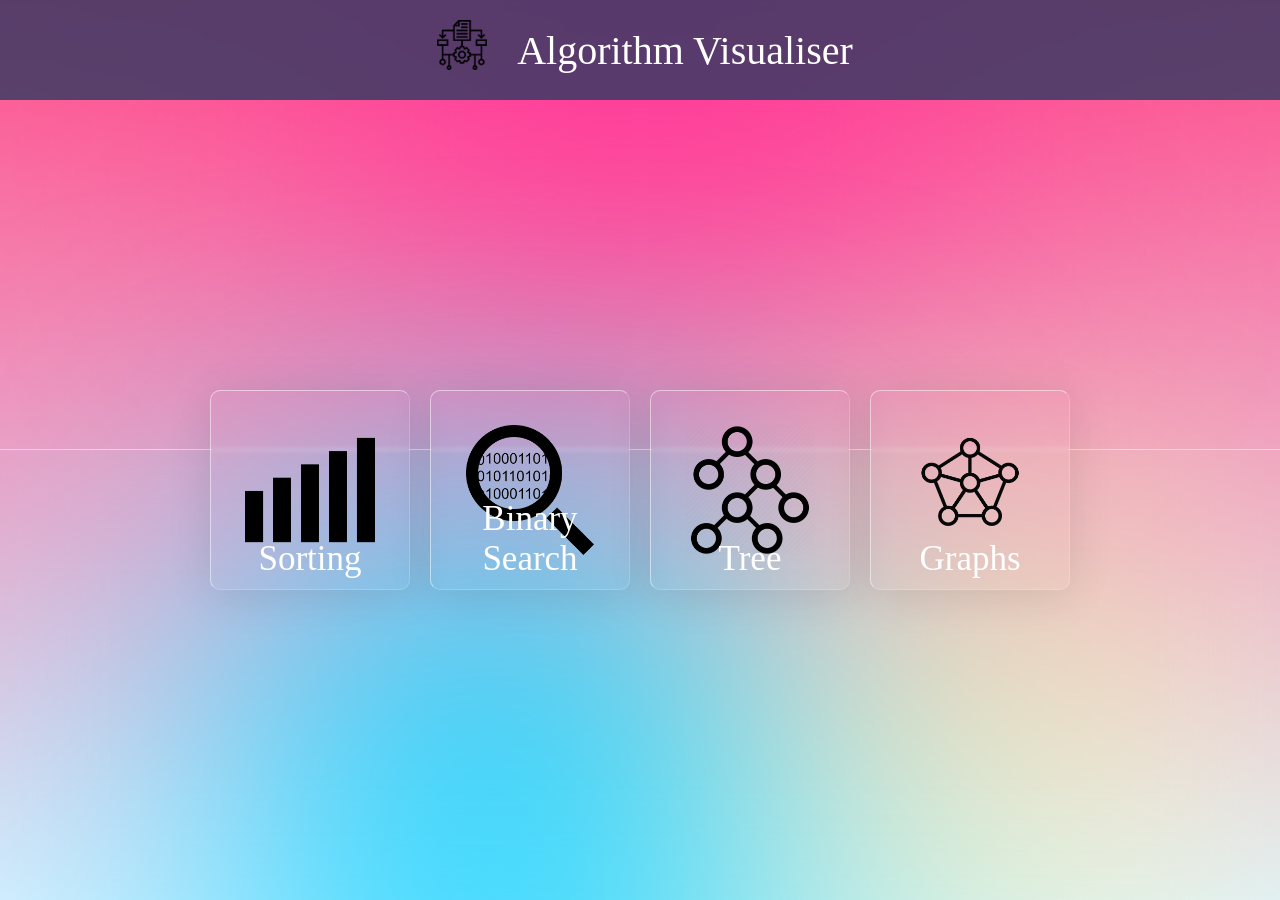
<file: index.html>
<!DOCTYPE html>
<html lang="en">
<head>
    <meta charset="UTF-8">
    <meta http-equiv="X-UA-Compatible" content="IE=edge">
    <meta name="viewport" content="width=device-width, initial-scale=1.0">
    <link rel="stylesheet" href="style.css">
    <title>Algo Vis</title>
</head>
<body>
      <div class="head">
          <div id="logo"><img src="icon.png" height="50px" width="50px" alt="logo"></div>
        <div class="text">Algorithm Visualiser</div></div>
      <div class="box">
        <div class="color"></div>
        <div class="color"></div>
        <div class="color"></div>
        <div class="ul">
          <div class="grid">
            <img src="sort.png" class="bsearch" height="130px" width="130px">
            <a href="sorting/sorting.html">Sorting</a>
        </div>
        <div class="grid">
          <img src="binary.png" class="bsearch" height="130px" width="130px">
          <a href="binary search/bsearch.html">Binary Search</a>
      </div>
      <div class="grid">
        <img src="tree.png" class="bsearch" height="130px" width="130px">
        <a href="Tree Traversal/tree.html">Tree</a>
    </div>
    <div class="grid">
        <img src="graph.png" class="bsearch" height="130px" width="130px">
        <a href="Graph Algorithms/graph.html">Graphs</a>
    </div>
        </div>
      </div>
      
</body>
</html>
</file>
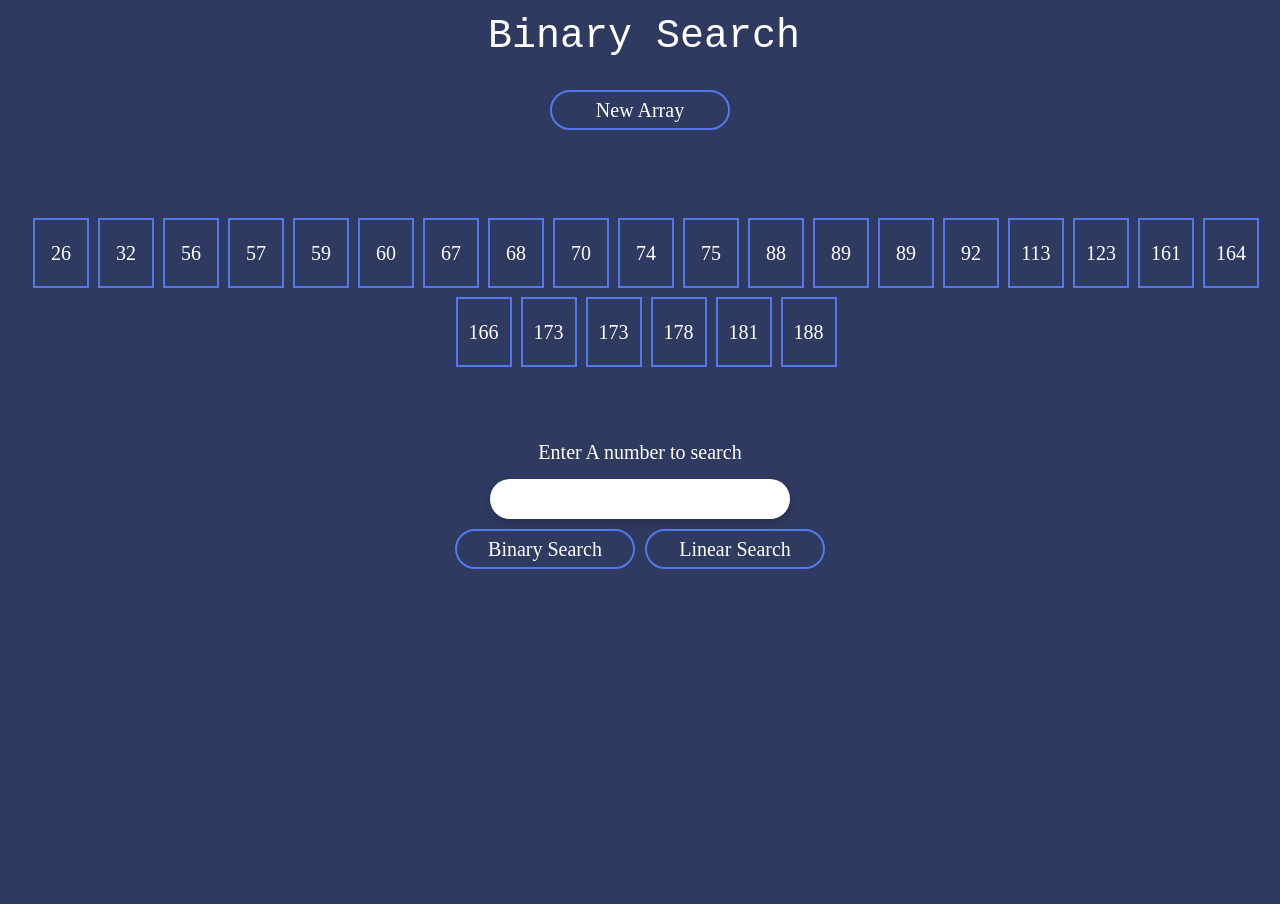
<file: binary search/bsearch.html>
<!DOCTYPE html>
<html lang="en">
<head>
    <meta charset="UTF-8">
    <meta http-equiv="X-UA-Compatible" content="IE=edge">
    <meta name="viewport" content="width=device-width, initial-scale=1.0">
    <link rel="stylesheet" href="bsearch.css">
    <title>Binary search</title>
</head>
<body>
       <div class="head">Binary Search</div>
       <div class="but">
       <div class="button" id="narray">New Array</div>
       
</div>
       <div id="array"></div>
       <div id="output"></div>
       <div class="input">
           <div class="text">Enter A number to search</div>
           <input id="num" type="number" ></div>
       <div class="but">
           <div class="button" id="bsearch">Binary Search</div>
           <div class="button" id="lsearch">Linear Search</div>
    </div>
    <script src="bsearch.js"></script>
</body>
</html>
</file>
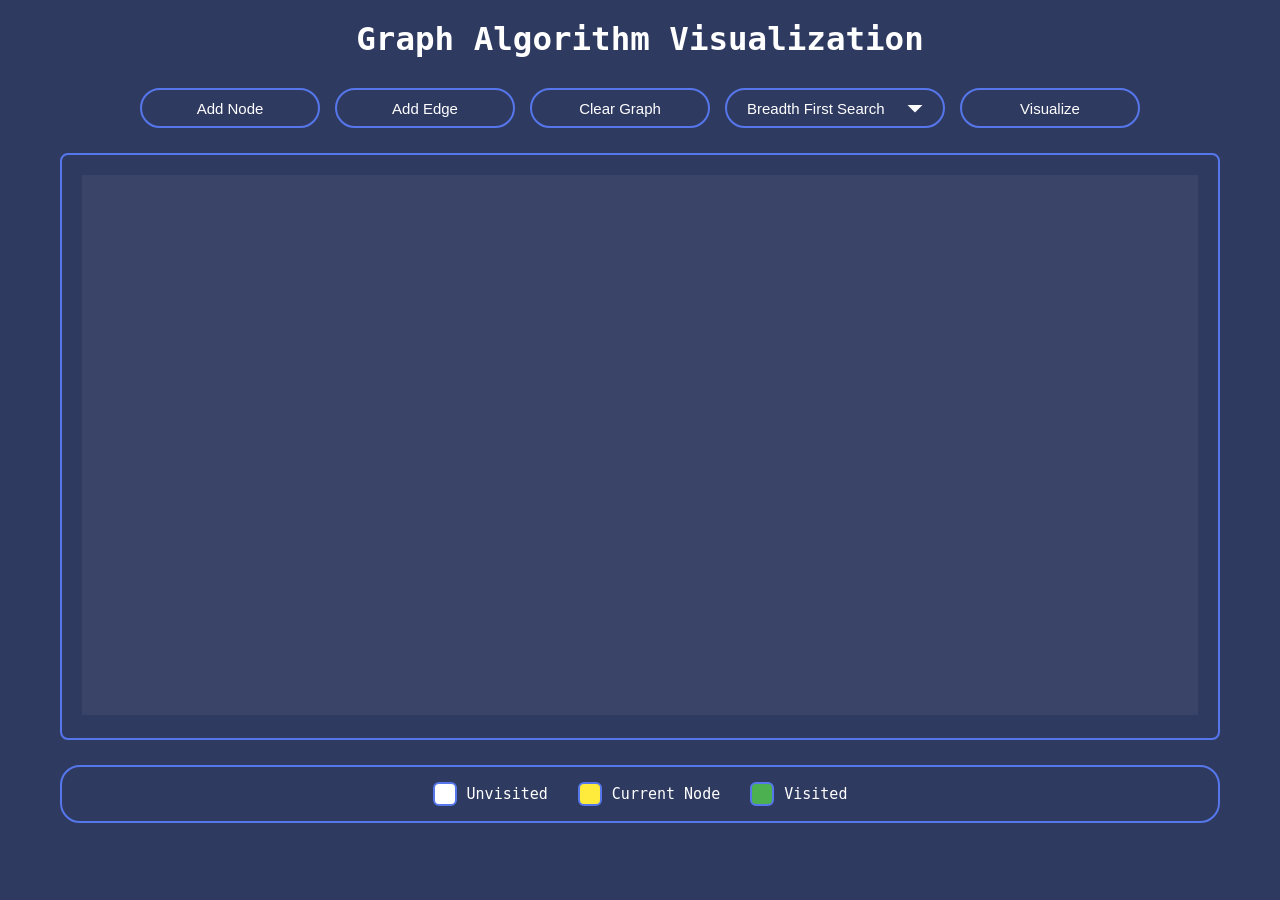
<file: Graph Algorithms/graph.html>
<!DOCTYPE html>
<html lang="en">
<head>
    <meta charset="UTF-8">
    <meta name="viewport" content="width=device-width, initial-scale=1.0">
    <title>Graph Algorithm Visualization</title>
    <link rel="stylesheet" href="graph.css">
</head>
<body>
    <div class="container">
        <h1>Graph Algorithm Visualization</h1>
        <div class="controls">
            <button id="addNodeBtn">Add Node</button>
            <button id="addEdgeBtn">Add Edge</button>
            <button id="clearBtn">Clear Graph</button>
            <select id="algorithm">
                <option value="bfs">Breadth First Search</option>
                <option value="dfs">Depth First Search</option>
            </select>
            <button id="visualizeBtn">Visualize</button>
        </div>
        <div class="graph-container">
            <canvas id="graphCanvas"></canvas>
        </div>
        <div class="legend">
            <div class="legend-item">
                <div class="color-box unvisited"></div>
                <span>Unvisited</span>
            </div>
            <div class="legend-item">
                <div class="color-box current"></div>
                <span>Current Node</span>
            </div>
            <div class="legend-item">
                <div class="color-box visited"></div>
                <span>Visited</span>
            </div>
        </div>
    </div>
    <script src="graph.js"></script>
</body>
</html>
</file>
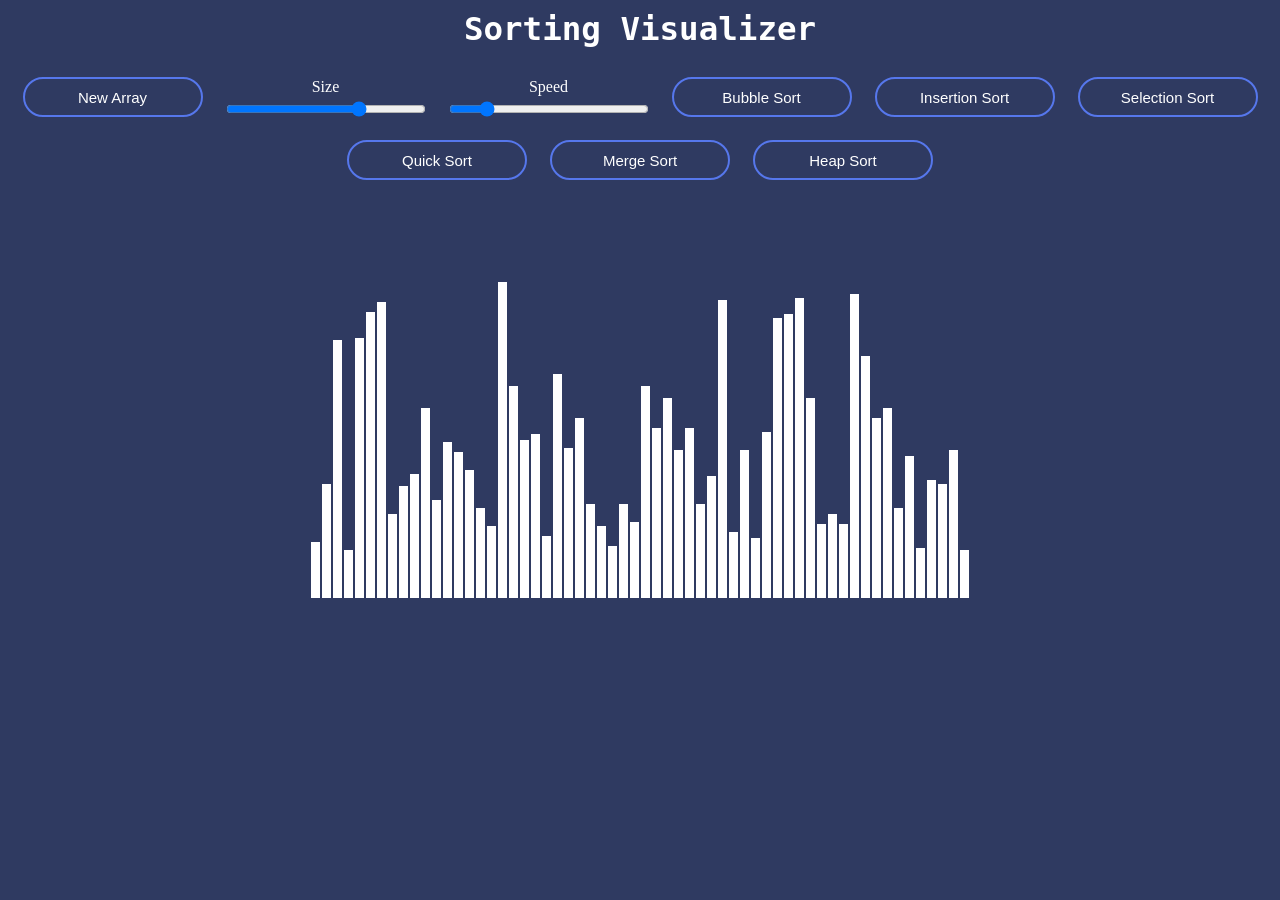
<file: sorting/sorting.html>
<!DOCTYPE html>
<html lang="en">
<head>
    <meta charset="UTF-8">
    <meta http-equiv="X-UA-Compatible" content="IE=edge">
    <meta name="viewport" content="width=device-width, initial-scale=1.0">
    <link rel="stylesheet" href="sorting.css">
    <title>sort</title>
</head>
<body>
    <div class="heading"><h1>Sorting Visualizer</h1></div>
    <div class="head">
        <button id="newarray" class="new">New Array</button>
        <span id="size">Size
            <input id="Size" type="range" min="5" max="100" step="1" value="70">
        </span>
        <span id="Speed">Speed
            <input id="speed" type="range" min="10" max="310" stepdown="10" value="60">
        </span>
        <button id="bubsort" class="but">Bubble Sort</button>
        <button class="but" id="insort">Insertion Sort</button>
        <button class="but" id="sesort">Selection Sort</button>
        <button class="but" id="qsort" >Quick Sort</button>
        <button class="but" id="msort">Merge Sort</button>
        <button class="but" id="hsort">Heap Sort</button>
        
    </div>
    <div class="bars" id="bars">

    </div>
    <script src="sorting.js"></script>
    
</body>
</html>
</file>
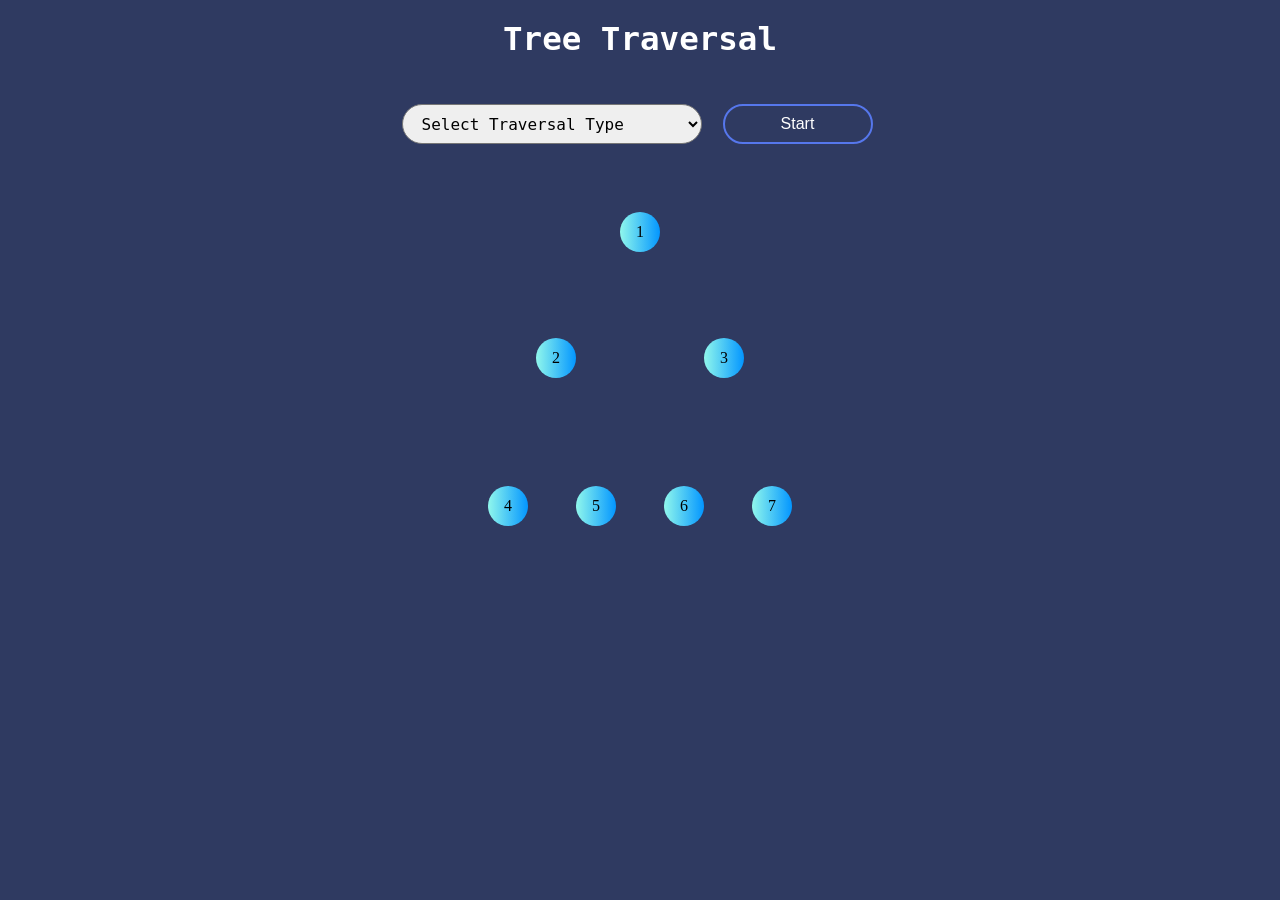
<file: Tree Traversal/tree.html>
<!DOCTYPE html>
<html lang="en">
<head>
    <meta charset="UTF-8">
    <meta http-equiv="X-UA-Compatible" content="IE=edge">
    <meta name="viewport" content="width=device-width, initial-scale=1.0">
    <link rel="stylesheet" href="tree.css">
    <title>Tree Traversal</title>
</head>
<body>
    <div class="heading"><h1>Tree Traversal</h1></div>
    <div class="selbox flex">
        <select name="select" id="select" placeholder="type">
            <option value>Select Traversal Type</option>
            <option value="inorder">In Order</option>
            <option value="preorder">Pre Order</option>
            <option value="postorder">Post Order</option>
        </select>
        <button class="but">Start</button>
    </div>
    <div class="tree">
        <div class="level flex">
            <div class="node flex" style="margin: 2px;">1</div>
        </div>
        <div class="level flex"> <div class="node flex" style="margin: 64px;">2</div> <div class="node flex" style="margin:64px;">3</div></div>
        <div class="level flex"> <div class="node flex t" >4</div> <div class="node flex t" >5</div> <div class="node flex t" >6</div> <div class="node flex t" >7</div></div>
        <div class="level"></div>
    </div>
<!--     <div  id="l1"></div>
    <div  id="l2"></div>
    <div  id="l3"></div>
    <div  id="l4"></div>
    <div  id="l5"></div>
    <div  id="l6"></div> -->
    <div class="output"></div>
    <script src="tree.js"></script>
</body>
</html>
</file>
<file: style.css>
* {
    margin: 0;
    padding: 0;
    box-sizing: border-box;
}

body {
    overflow-x: hidden;
    min-height: 100vh;
    width: 100%;
    position: relative;
}

.head {
    display: flex;
    align-items: center;
    justify-content: center;
    font-size: clamp(24px, 5vw, 40px);
    position: fixed;
    top: 0;
    left: 0;
    width: 100%;
    z-index: 5;
    color: white;
    padding: 10px;
    background-color: rgba(47, 58, 97, 0.8);
    backdrop-filter: blur(5px);
}

.box {
    position: relative;
    min-height: 100vh;
    width: 100%;
    background: linear-gradient(to bottom, #ff4f8b, #dff1ff);
    color: white;
    display: flex;
    align-items: center;
    justify-content: center;
    padding: 20px;
    overflow: hidden;
}

.box::before {
    content: '';
    position: absolute;
    bottom: 0;
    width: 100%;
    height: 50%;
    z-index: 2;
    backdrop-filter: blur(50px);
    border-top: 1px solid rgb(255, 255, 255, 0.5);
}

.box .color {
    position: absolute;
    filter: blur(150px);
}

.box .color:nth-child(1) {
    height: clamp(300px, 50vw, 600px);
    width: clamp(300px, 50vw, 600px);
    background: #ff359b;
    top: -350px;
    z-index: 0;
}

.box .color:nth-child(2) {
    height: clamp(250px, 40vw, 500px);
    width: clamp(250px, 40vw, 500px);
    background: #00d2ff;
    bottom: -150px;
    left: 20%;
    z-index: 0;
}

.box .color:nth-child(3) {
    height: clamp(150px, 30vw, 300px);
    width: clamp(150px, 30vw, 300px);
    background: #fffd87;
    bottom: 50px;
    right: 10%;
    z-index: 0;
}

.ul {
    position: relative;
    display: flex;
    align-items: center;
    justify-content: center;
    flex-wrap: wrap;
    gap: 20px;
    z-index: 3;
    padding: 20px;
    margin-top: 80px;
    width: 100%;
    max-width: 1200px;
}

.ul .grid {
    position: relative;
    display: flex;
    align-items: center;
    justify-content: center;
    width: clamp(150px, calc(100vw/2 - 40px), 200px);
    height: clamp(150px, calc(100vw/2 - 40px), 200px);
    border: 1px solid rgb(255, 255, 255, 0.5);
    border-radius: 10px;
    border-right: 1px solid rgb(255, 255, 255, 0.2);
    border-bottom: 1px solid rgb(255, 255, 255, 0.2);
    box-shadow: 0 5px 45px rgba(0, 0, 0, 0.1);
    backdrop-filter: blur(2px);
    transition: 0.5s;
    overflow: hidden;
}

.ul .grid:hover {
    transform: translateY(-20px);
}

.ul .grid::before {
    content: '';
    position: absolute;
    top: 0;
    left: 0;
    width: 50px;
    height: 100%;
    background: rgba(255, 255, 255, 0.5);
    transform: skewX(45deg) translateX(300px);
    transition: 0.5s;
}

.ul .grid:hover::before {
    transform: skewX(45deg) translateX(-300px);
}

.bsearch {
    position: absolute;
    z-index: -2;
    width: clamp(80px, 80%, 130px);
    height: clamp(80px, 80%, 130px);
    object-fit: contain;
}

.text {
    margin-left: 20px;
}

#logo {
    margin: 10px;
}

#logo img {
    height: clamp(30px, 8vw, 50px);
    width: clamp(30px, 8vw, 50px);
}

a {
    position: absolute;
    bottom: 0;
    color: rgb(255, 255, 255);
    font-size: clamp(16px, 4vw, 35px);
    width: 100%;
    text-align: center;
    text-decoration: none;
    padding: 10px;
}

/* Responsive Design */
@media (max-width: 768px) {
    .head {
        flex-direction: column;
        text-align: center;
    }
    
    .text {
        margin-left: 0;
        margin-top: 10px;
    }
    
    .ul {
        margin-top: 120px;
    }

    .box .color:nth-child(2) {
        left: 10%;
    }

    .box .color:nth-child(3) {
        right: 5%;
    }
}

@media (max-width: 480px) {
    .ul {
        padding: 10px;
    }

    .ul .grid {
        width: calc(100% - 40px);
        height: 180px;
        margin: 0 auto;
    }

    .box {
        padding: 10px;
    }

    .box .color:nth-child(1) {
        top: -150px;
    }

    .box .color:nth-child(2) {
        bottom: -50px;
        left: 5%;
    }

    .box .color:nth-child(3) {
        bottom: 30%;
        right: 5%;
    }
}
</file>
<file: binary search/bsearch.css>
*{
    margin: 0;
    padding: 0;
    box-sizing: border-box;
}
body{
    background-color: #2F3A61;
    color: white;
    min-height: 100vh;
    overflow-x: hidden;
}
.head{
    display: flex;
    align-items: center;
    justify-content: center;
    font-size: clamp(24px, 5vw, 40px);
    margin: 4px;
    margin-bottom: 15px;
    width: 100%;
    font-family: monospace;
    text-align: center;
    padding: 10px;
}
#array{
    display: flex;
    align-items: center;
    justify-content: center;
    flex-wrap: wrap;
    gap: 5px;
    min-height: 150px;
    width: 100%;
    margin:6px;
    margin-top: clamp(40px, 10vh, 70px);
    padding: 10px;
}
#output{
    display: flex;
    align-items: center;
    justify-content: center;
    color: red;
    font-size: clamp(24px, 5vw, 40px);
    min-height: 50px;
    width: 100%;
    margin:6px;
    text-align: center;
}
.input{
    display: flex;
    flex-direction: column;
    align-items: center;
    justify-content: center;
    margin: 4px;
    gap: 15px;
}
.text {
    font-size: clamp(16px, 3vw, 20px);
    text-align: center;
}
.but{
    display: flex;
    align-items: center;
    justify-content: center;
    padding: 6px;
    flex-wrap: wrap;
    gap: 10px;
}
.button{
    display: flex;
    align-items: center;
    justify-content: center;
    height: 40px;
    width: clamp(140px, calc(100vw/3 - 40px), 180px);
    font-size: clamp(16px, 3vw, 20px);
    background-color: transparent;
    color: white;
    border-radius: 20px;
    border: 2px solid #5677EC;
    cursor: pointer;
    transition: all 0.3s ease;
}
.button:hover{
   background-color: white;
   color: black;
}
input {
    background-color: #fff;
    border: none;
    border-radius: 25px;
    box-shadow: 0 4px 10px rgba(0, 0, 0, 0.2);
    font-family: inherit;
    font-size: clamp(14px, 3vw, 16px);
    padding: 1rem;
    height: clamp(30px, 5vh, 40px);
    width: clamp(200px, 50vw, 300px);
}
input:focus{
    outline: none;
}
.boxes{
    height: clamp(50px, 10vh, 70px);
    width: clamp(40px, 8vw, 56px);
    font-size: clamp(16px, 3vw, 20px);
    margin: 2px;
    border: 2px rgb(86, 119, 236) solid ;
   
    display: flex;
    align-items: center;
    justify-content: center;
}

.container{
    height: 60px;
    width: 160px;
}

@media (max-width: 768px) {
    .but {
        flex-direction: column;
        width: 100%;
        padding: 10px;
    }
    
    .button {
        width: 100%;
        max-width: 300px;
    }
    
    #array {
        padding: 5px;
    }
    
    .boxes {
        height: 50px;
        width: 40px;
        font-size: 16px;
    }
}

@media (max-width: 480px) {
    input {
        width: 90%;
    }
    
    .boxes {
        height: 40px;
        width: 30px;
        font-size: 14px;
    }
}
</file>
<file: Graph Algorithms/graph.css>
* {
    margin: 0;
    padding: 0;
    box-sizing: border-box;
}

body {
    font-family: monospace;
    min-height: 100vh;
    background-color: #2F3A61;
    color: white;
    overflow-x: hidden;
}

.container {
    max-width: 1200px;
    margin: 0 auto;
    padding: 20px;
    width: 100%;
}

h1 {
    text-align: center;
    color: white;
    margin-bottom: 30px;
    font-size: clamp(1.5em, 5vw, 2.5em);
    font-family: monospace;
}

.controls {
    display: flex;
    gap: 15px;
    margin-bottom: 25px;
    justify-content: center;
    flex-wrap: wrap;
    padding: 0 10px;
}

button, select {
    padding: 8px 20px;
    font-size: clamp(14px, 3vw, 15px);
    border: 2px solid #5677EC;
    border-radius: 20px;
    background-color: transparent;
    color: white;
    cursor: pointer;
    transition: all 0.3s ease;
    height: 40px;
    min-width: clamp(140px, calc(100vw/3 - 40px), 180px);
}

button:hover {
    background-color: white;
    color: black;
}

select {
    background-color: transparent;
    width: clamp(180px, calc(100vw/2 - 40px), 220px);
    padding-right: 30px;
    appearance: none;
    -webkit-appearance: none;
    -moz-appearance: none;
    background-image: url("data:image/svg+xml;charset=UTF-8,%3csvg xmlns='http://www.w3.org/2000/svg' viewBox='0 0 24 24' fill='white'%3e%3cpath d='M7 10l5 5 5-5z'/%3e%3c/svg%3e");
    background-repeat: no-repeat;
    background-position: right 10px center;
}

select:hover {
    background-color: white;
    color: black;
    background-image: url("data:image/svg+xml;charset=UTF-8,%3csvg xmlns='http://www.w3.org/2000/svg' viewBox='0 0 24 24' fill='black'%3e%3cpath d='M7 10l5 5 5-5z'/%3e%3c/svg%3e");
}

#clearBtn {
    border-color: #5677EC;
}

#clearBtn:hover {
    background-color: white;
    color: black;
}

.graph-container {
    background-color: transparent;
    border-radius: 8px;
    padding: clamp(10px, 3vw, 20px);
    margin-bottom: 25px;
    border: 2px solid #5677EC;
    width: 100%;
}

#graphCanvas {
    width: 100%;
    height: clamp(300px, 60vh, 600px);
    background: rgba(255, 255, 255, 0.05);
}

.legend {
    display: flex;
    justify-content: center;
    gap: clamp(15px, 3vw, 30px);
    margin-top: 25px;
    padding: 15px;
    border: 2px solid #5677EC;
    border-radius: 20px;
    flex-wrap: wrap;
}

.legend-item {
    display: flex;
    align-items: center;
    gap: 10px;
    color: white;
    font-size: clamp(12px, 3vw, 15px);
    font-family: monospace;
}

.color-box {
    width: clamp(20px, 5vw, 24px);
    height: clamp(20px, 5vw, 24px);
    border-radius: 6px;
    border: 2px solid #5677EC;
}

.unvisited {
    background: white;
}

.current {
    background: #ffeb3b;
}

.visited {
    background: #4CAF50;
}

@media (max-width: 480px) {
    .controls {
        gap: 10px;
    }
    
    button, select {
        width: 100%;
        max-width: none;
    }
    
    .legend {
        padding: 10px;
        gap: 20px;
    }
}
</file>
<file: sorting/sorting.css>
*{
    margin: 0;
    padding: 0;
    box-sizing: border-box;
}
body{
    background-color: #2F3A61;
    min-height: 100vh;
    overflow-x: hidden;
}
.heading{
    text-align: center;
    padding: 10px;
    color: white;
    font-family: monospace;
}
.heading h1 {
    font-size: clamp(1.5em, 5vw, 2.5em);
}
.head {
    display: flex;
    flex-wrap: wrap;
    gap: 15px;
    justify-content: center;
    align-items: center;
    padding: 15px;
}
button{
    border-style: solid;
    border-color: #5677EC;
    border-radius: 20px;
    margin:4px ;
    background-color: transparent;
    color: white;
    height: 40px;
    width: clamp(125px, calc(100vw/3 - 40px), 180px);
    font-size: clamp(14px, 3vw, 15px);
    cursor: pointer;
    transition: all 0.3s ease;
}
button:hover{
    cursor: pointer;
    background-color: white;
    color: black
}
button:active{
    outline: none;
}
.but{
    float:right;
    margin: 4px;
}

   

.heights{
    background-color:white;
    width: clamp(4px, 1.5vw, 9px);
    margin: 1px;
}

.bars{
    margin-top: clamp(50px, 10vh, 130px);
    
    display: flex;
    height: clamp(200px, 50vh, 310px);
    align-items: flex-end;
    justify-content: center;
    padding: 0 10px;
}

#size{
    color: white;
    margin: 4px;
    display: flex;
    flex-direction: column;
    align-items: center;
    gap: 5px;
    font-size: clamp(14px, 3vw, 16px);
}
#Speed{
    color: white;
    margin: 4px;
    display: flex;
    flex-direction: column;
    align-items: center;
    gap: 5px;
    font-size: clamp(14px, 3vw, 16px);
}

input[type="range"] {
    width: clamp(150px, 30vw, 200px);
}

@media (max-width: 768px) {
    .head {
        padding: 10px;
    }
    
    button {
        width: calc(50% - 20px);
    }
}

@media (max-width: 480px) {
    .head {
        flex-direction: column;
        align-items: stretch;
    }
    
    button {
        width: 100%;
        margin: 2px 0;
    }
    
    #size, #Speed {
        width: 100%;
    }
    
    input[type="range"] {
        width: 100%;
    }
    
    .heights {
        width: 4px;
        margin: 1px;
    }
}
</file>
<file: Tree Traversal/tree.css>
*{
    margin: 0;
    padding: 0;
    box-sizing: border-box;
}

body{
    background-color: #2F3A61;
    min-height: 100vh;
    overflow-x: hidden;
}
.flex{
    display: flex;
    align-items: center;
    justify-content: center;
}
.heading{
    text-align: center;
    padding: 20px;
    color: white;
    font-family: monospace;
}

.heading h1 {
    font-size: clamp(1.5em, 5vw, 2.5em);
}

.selbox {
    margin: 20px 0;
    flex-wrap: wrap;
    gap: 15px;
    padding: 0 10px;
}

select{
    width: clamp(200px, 50vw, 300px);
    height: 40px;
    border-radius: 20px;
    font-size: clamp(14px, 3vw, 16px);
    font-family: monospace;
    padding: 0 15px;
}
select:focus{
    outline: none;
}
.tree{
    flex-direction: column;
    width: 100%;
    margin-top: 30px;
    overflow-x: auto;
    padding: 20px;
}

.level {
    min-width: max-content;
    padding: 10px 0;
}

.node{
    height: clamp(30px, 8vw, 40px);
    width: clamp(30px, 8vw, 40px);
    background:linear-gradient(
        to right,
        #90F7EC,
        #0396FF
    );
    border-radius: 50%;
     margin: 7px;
     font-size: clamp(14px, 3vw, 16px);
}
#l1{
    border-top: 1px solid rgb(9, 237, 245);
    position: absolute;
    top: 150.386px;
    left: 710px;
    width: 100.7903px;
    z-index: 1;
    transform: rotate(133.815deg);
    transform-origin: 0px 0px;
}
#l2{
    border-top: 1px solid rgb(9, 237, 245);
    position: absolute;
    top: 149.386px;
    left: 725px;
    width: 100.7903px;
    z-index: 1;
    transform: rotate(407.815deg);
    transform-origin: 0px 0px;
}
#l3{
    border-top: 1px solid rgb(9, 237, 245);
    position: absolute;
    top: 255.386px;
    left: 625px;
    width: 101.7903px;
    z-index: 1;
    transform: rotate(113.815deg);
    transform-origin: 0px 0px;
}
#l4{
    border-top: 1px solid rgb(9, 237, 245);
    position: absolute;
    top: 255.386px;
    left: 650px;
    width: 100.7903px;
    z-index: 1;
    transform: rotate(69.815deg);
    transform-origin: 0px 0px;
}
#l5{
    border-top: 1px solid rgb(9, 237, 245);
    position: absolute;
    top: 255.386px;
    left: 800px;
    width: 101.7903px;
    z-index: 1;
    transform: rotate(111.815deg);
    transform-origin: 0px 0px;
}
#l6{
    border-top: 1px solid rgb(9, 237, 245);
    position: absolute;
    top: 255.386px;
    left: 815px;
    width: 100.7903px;
    z-index: 1;
    transform: rotate(67.815deg);
    transform-origin: 0px 0px;
}
.t{
  margin: clamp(12px, 3vw, 24px);
}
.but{
    display: flex;
    align-items: center;
    justify-content: center;
    padding: 6px;
}
button{
    display: flex;
    align-items: center;
    justify-content: center;
    margin: 6px;
    height: 40px;
    width: clamp(110px, calc(100vw/3 - 40px), 150px);
    background-color: transparent;
    color: white;
    border-radius: 20px;
    border: 2px solid #5677EC;
    font-size: clamp(14px, 3vw, 16px);
    cursor: pointer;
    transition: all 0.3s ease;
}
button:hover{
   background-color: white;
   color: black;
}
button:focus{
    outline: none;
}
.output{
    display: flex;
    align-items: center;
    justify-content: center;
    min-height: 100px;
    width: 100%;
    flex-wrap: wrap;
    gap: 10px;
    padding: 20px;
}

@media (max-width: 768px) {
    .tree {
        margin-top: 20px;
    }
    
    .level {
        padding: 5px 0;
    }
    
    .node {
        margin: 5px;
    }
    
    button {
        margin: 4px;
    }
}

@media (max-width: 480px) {
    .selbox {
        flex-direction: column;
    }
    
    select {
        width: 90%;
    }
    
    button {
        width: 90%;
    }
    
    .tree {
        padding: 10px;
    }
    
    .output {
        padding: 10px;
    }
}
</file>
